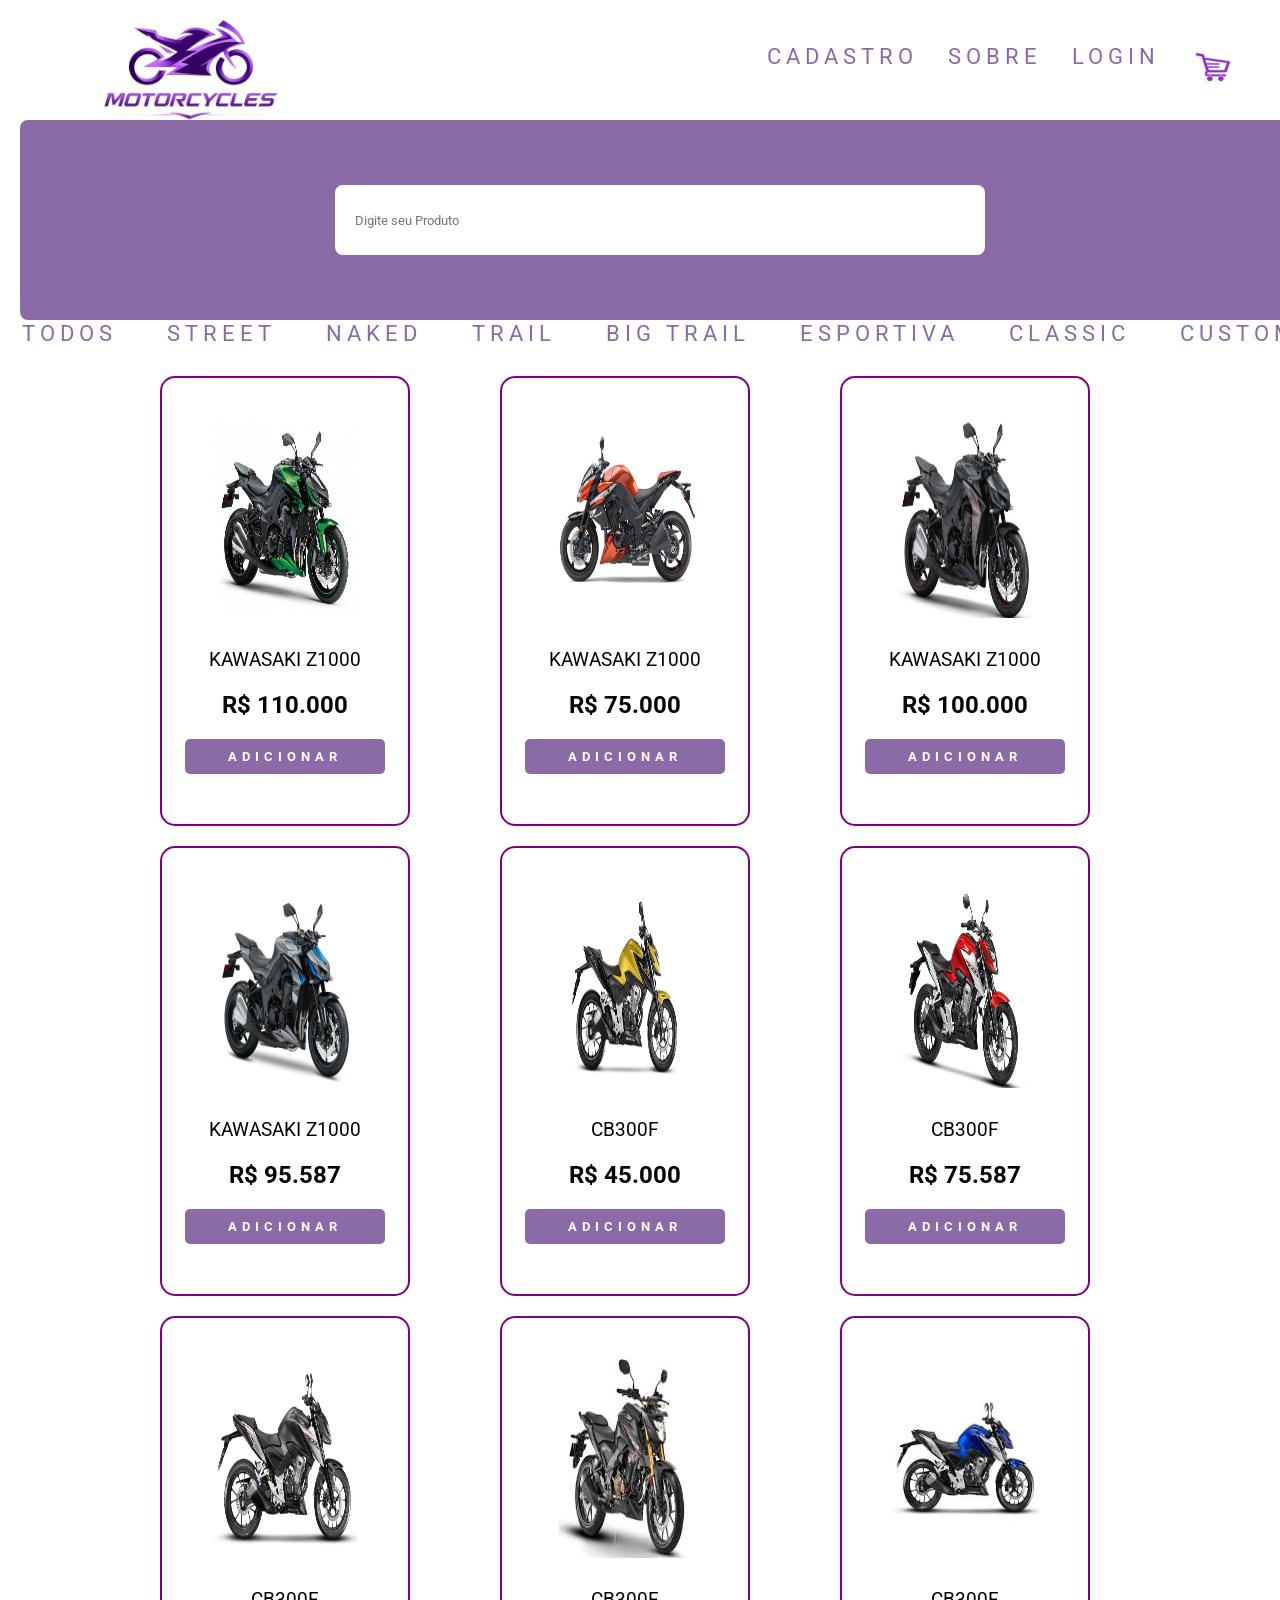
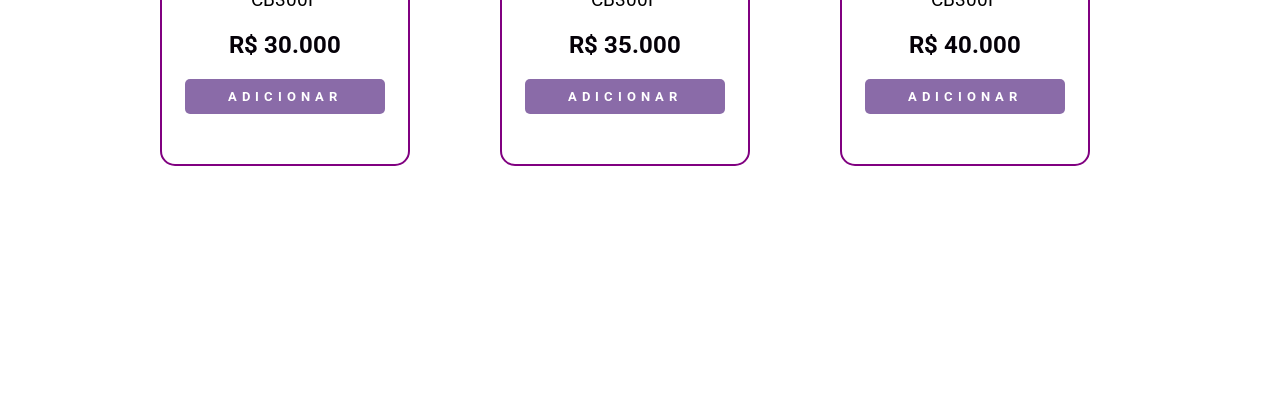
<file: index.html>
<!DOCTYPE html>
<html lang="pt-br">
<head>
    <meta charset="UTF-8">
    <meta name="viewport" content="width=device-width, initial-scale=1.0">
    <title>Minha Loja Virtual</title>
    <link rel="stylesheet" href="css/styler_estrutura_pagina.css">

    <script src="js/produtos.js" type="module" defer></script>
</head>
<body>
    <main id="geral">
        <header id="cabecalho">
            <div id="logo">
                <a href="index.html">
                    <img src="imagens/logo_motorcycles.png" alt="Logo MOTORCYCLES">
                </a>
               
            </div>

            <nav id="menu">
                <ul>
                    <li><a href="paginas/cadastro.html">Cadastro</a></li>
                    <li><a href="paginas/sobre.html">Sobre</a></li>
                    <li><a href="paginas/login.html">Login</a></li>
                    <li><a href="paginas/carrinho.html"><img src="imagens/carrinho22.png" alt=""></a></li>
                </ul>
            </nav>
        </header>

        <section id="pesquisa">
            <input type="text" name="pesquisa" id="pesquisa" class="input-pesquisa"
             placeholder="Digite seu Produto">
        </section>

        <section id="secoes-produtos">
            <ul id="menu-secoes">
                <li><a href="#" class="lnk-secao">Seção 01</a></li>
                <li><a href="#" class="lnk-secao">Seção 02</a></li>
                <li><a href="#" class="lnk-secao">Seção 03</a></li>
                <li><a href="#" class="lnk-secao">Seção 04</a></li>
                <li><a href="#" class="lnk-secao">Seção 05</a></li>
                <li><a href="#" class="lnk-secao">Seção 06</a></li>
                <li><a href="#" class="lnk-secao">Seção 07</a></li>
            </ul>
            
        </section>

        <section id="cards">
            <div class="card">
                <img src="imagens/s1000.jpg" alt="kawasaki">
                <p>kawasaki Z1000</p>
                <h2>R$ 110.000</h2>
                <button class="btn-add">Adicionar</button>
            </div>
            <div class="card">
                <img src="imagens/2012 z1000.jpg" alt="kawasaki">
                <p>kawasaki Z1000</p>
                <h2>R$ 75.000</h2>
                <button class="btn-add">Adicionar</button>
            </div>
            <div class="card">
                <img src="imagens/s1000.2.jpg" alt="kawasaki">
                <p>kawasaki Z1000</p>
                <h2>R$ 100.000</h2>
                <button class="btn-add">Adicionar</button>
            </div>
           
            <div class="card">
                <img src="imagens/z1000.7.jpg" alt="kawasaki">
                <p>kawasaki Z1000</p>
                <h2>R$ 95.587</h2>
                <button class="btn-add">Adicionar</button>
            </div>
            <div class="card">
                <img src="imagens/ABS_DOURADA_galeria_2.png" alt="CB300F">
                <p>CB300F</p>
                <h2>R$ 45.000</h2>
                <button class="btn-add">Adicionar</button>
            </div>
            <div class="card">
                <img src="imagens/3_4FD-CBS_4.webp" alt="CB300F">
                <p>CB300F</p>
                <h2>R$ 75.587</h2>
                <button class="btn-add">Adicionar</button>
            </div>
            <div class="card">
                <img src="imagens/202509_CB300F_TWISTER_2026_COR_CBS_Cinza.webp" alt="CB300F">
                <p>CB300F</p>
                <h2>R$ 30.000</h2>
                <button class="btn-add">Adicionar</button>
            </div>
            <div class="card">
                <img src="imagens/images (1).jpg" alt="CB300F">
                <p>CB300F</p>
                <h2>R$ 35.000</h2>
                <button class="btn-add">Adicionar</button>
            </div>
            <div class="card">
                <img src="imagens/images.jpg" alt="CB300F">
                <p>CB300F</p>
                <h2>R$ 40.000</h2>
                <button class="btn-add">Adicionar</button>
            </div>
           
        </section>
        <footer id="rodape">
            <h2>&copy 20026  MOTORCYCLES S.A. Todos os direitos reservados</h2>
            <p>Formas de pagamento: Pix, Cartões de Débito e crédito</p>
        </footer>
    </main>
</body>
</html>
</file>
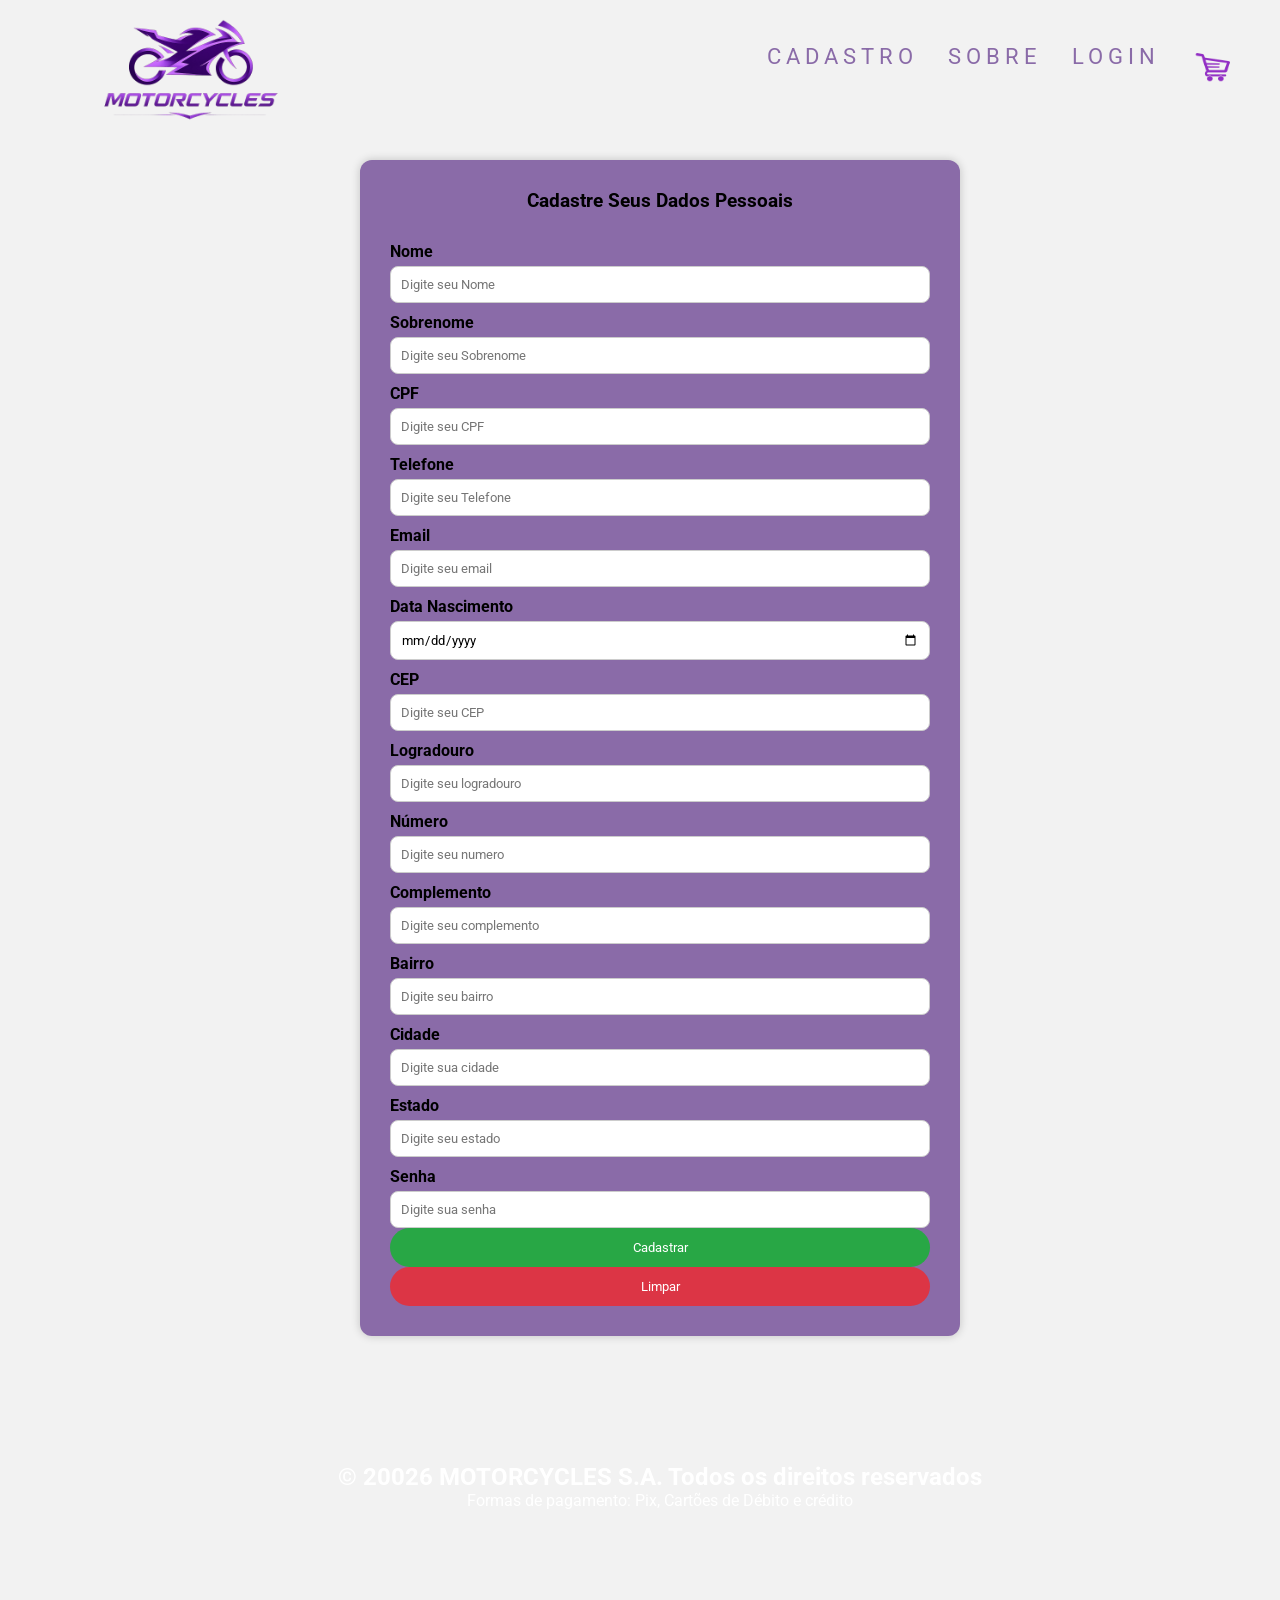
<file: paginas/cadastro.html>
<!DOCTYPE html>
<html lang="pt-br">
<head>
    <meta charset="UTF-8">
    <meta name="viewport" content="width=device-width, initial-scale=1.0">
    <title>Minha Loja Virtual</title>
    <link rel="stylesheet" href="../css/styler_cadastro.css">
    <script src="../js/consulta_cep.js" defer></script>
</head>
<body>
    <main id="geral">
        <header id="cabecalho">
            <div id="logo">
                <a href="index.html">
                    <img src="../imagens/logo_motorcycles.png" alt="Logo MOTORCYCLES">
                </a>
            </div>

            <nav id="menu">
                <ul>
                    <li><a href="/paginas/cadastro.html">Cadastro</a></li>
                    <li><a href="/paginas/sobre.html">Sobre</a></li>
                    <li><a href="/paginas/login.html">Login</a></li>
                    <li><a href="/paginas/carrinho.html"><img src="../imagens/carrinho22.png" alt=""></a></li>
                </ul>
            </nav>
        </header>
        <div id="div-form">
            <h3>Cadastre Seus Dados Pessoais</h3>
            <form id="div-formulario">

                <label for="nome">Nome</label>
                <input type="text" id="nome" nome="nome" maxlength="15" required placeholder="Digite seu Nome">

                <label for="sobrenome">Sobrenome</label>
                <input type="text" id="sobrenome" nome="sobrenome" maxlength="50" required placeholder="Digite seu Sobrenome">

                <label for="cpf">CPF</label>
                <input type="text" id="cpf" nome="cpf" maxlength="13" required placeholder="Digite seu CPF">

                <label for="telefone">Telefone</label>
                <input type="text" id="telefone" nome="telefone" maxlength="15" required placeholder="Digite seu Telefone">

                <label for="email">Email</label>
                <input type="text" id="email" nome="email" maxlength="30" required placeholder="Digite seu email">

                <label for="datanascimento">Data Nascimento</label>
                <input type="date" id="data nascimento" nome="datanascimento" maxlength="8" required placeholder="Digite sua data nascimento">

                <label for="cep">CEP</label>
                <input type="number" id="cep" nome="cep" maxlength="11" required placeholder="Digite seu CEP">

                <label for="logradouro">Logradouro</label>
                <input type="text" id="logradouro" nome="logradouro" maxlength="60" required placeholder="Digite seu logradouro">

                <label for="numero">Número</label>
                <input type="number" id="numero" nome="numero" maxlength="15" required placeholder="Digite seu numero">

                <label for="complemento">Complemento</label>
                <input type="text" id="complemento" nome="complemento" maxlength="60" required placeholder="Digite seu complemento">

                <label for="bairro">Bairro</label>
                <input type="text" id="bairro" nome="bairro" maxlength="60" required placeholder="Digite seu bairro">

                <label for="cidade">Cidade</label>
                <input type="text" id="cidade" nome="cidade" maxlength="15" required placeholder="Digite sua cidade">

                <label for="estado">Estado</label>
                <input type="text" id="estado" nome="estado" maxlength="20" required placeholder="Digite seu estado">

                <label for="senha">Senha</label>
                <input type="text" id="senha" nome="senha" maxlength="8" required placeholder="Digite sua senha">

                <button type="submit" id="btn-cadastrar">Cadastrar</button>
                <button type="reset" id="btn-limpar">Limpar</button>
            </form>
        </div>


        <footer id="rodape">
            <h2>&copy 20026  MOTORCYCLES S.A. Todos os direitos reservados</h2>
            <p>Formas de pagamento: Pix, Cartões de Débito e crédito</p>
        </footer>
    </main>
</body>
</html>
</file>
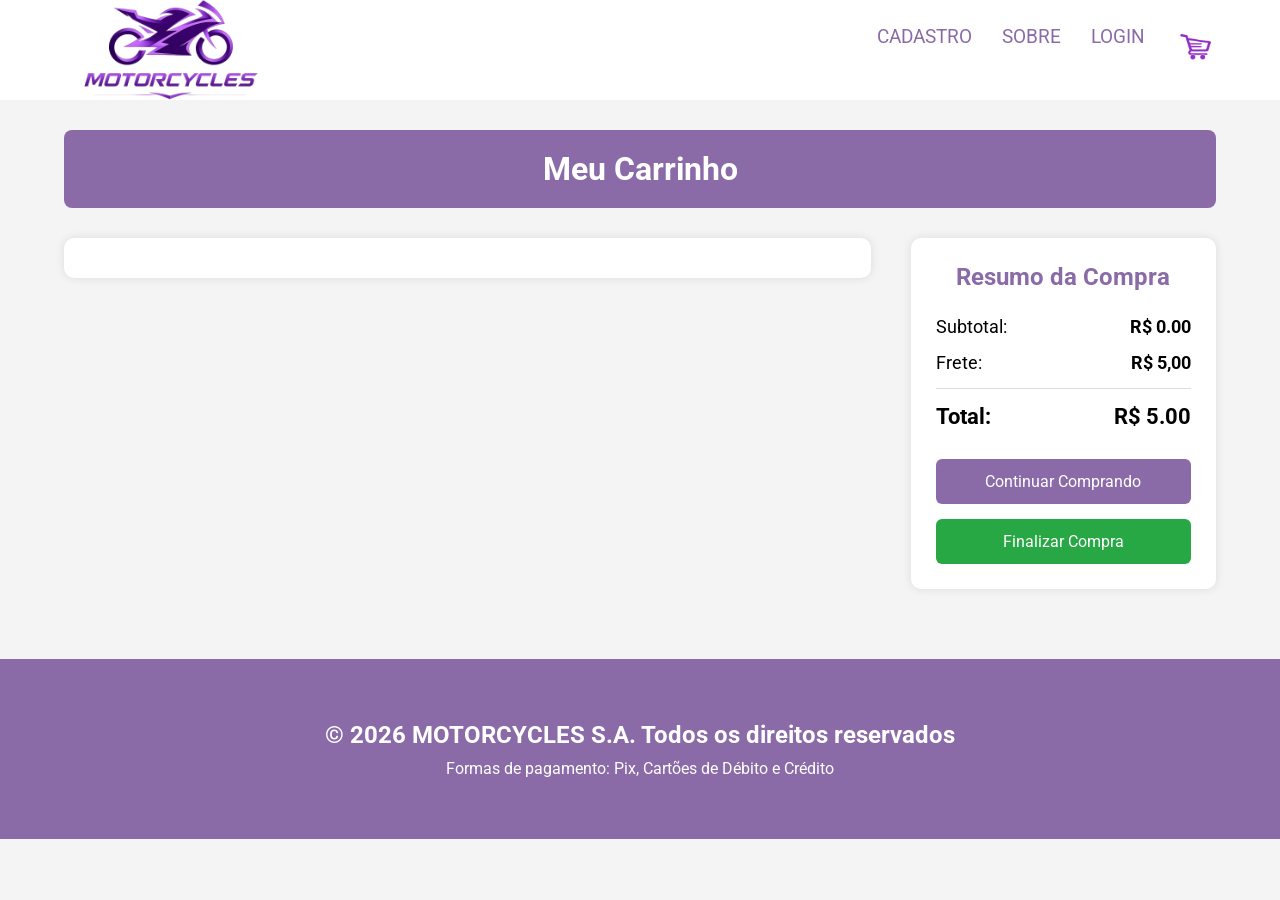
<file: paginas/carrinho.html>
<!DOCTYPE html>
<html lang="pt-br">

<head>
    <meta charset="UTF-8">
    <meta name="viewport" content="width=device-width, initial-scale=1.0">
    <title>Carrinho - MOTORCYCLES</title>
    <link rel="stylesheet" href="../css/styler_carrinho.css">

    <script src="../js/tela_carrinho.js" type="module" defer></script>

</head>

<body>

    <main id="geral">

        <header id="cabecalho">
            <div id="logo">
                <a href="../index.html">
                    <img src="../imagens/logo_motorcycles.png" alt="Logo MOTORCYCLES">
                </a>
            </div>

            <nav id="menu">
                <ul>
                    <li><a href="cadastro.html">Cadastro</a></li>
                    <li><a href="sobre.html">Sobre</a></li>
                    <li><a href="login.html">Login</a></li>
                    <li> <a href="carrinho.html"><img src="../imagens/carrinho22.png" alt="Carrinho"></a></li>
                </ul>
            </nav>

        </header>
        <section id="titulo-carrinho">
            <h1>Meu Carrinho</h1>
        </section>

        <section id="conteudo-carrinho">

            <section id="lista-produtos">

                <div class="produto">
                    <img src="../imagens/s1000.jpg" alt="BMW S1000RR">
                    <h2 class="titulo">BMW S1000RR</h2>
                    <p class="vlr-unitario"> 110.000,00</p>
                    <input type="number" value="1" min="1">
                    <p class="vlr-subtotal"> R$ 110.000,00</p>
                    <a href="#" class="lnk-remover">Remover</a>
                </div>

                <div class="produto">

                    <img src="../imagens/202509_CB300F_TWISTER_2026_COR_CBS_Cinza.webp" alt="CB300F">
                    <h2>BMW S1000RR</h2>
                    <p> 110.000,00</p>
                    <input type="number" value="1" min="1">
                    <p> R$ 110.000,00</p>
                    <a href="#" class="lnk-remover">Remover</a>
                </div>

                <div class="produto">

                    <img src="../imagens/ABS_DOURADA_galeria_2.png" alt="CB300F">
                    <h2>BMW S1000RR</h2>
                    <p> 110.000,00</p>
                    <input type="number" value="1" min="1">
                    <p> R$ 110.000,00</p>

                </div>
                <div class="produto">

                    <img src="../imagens/images (1).jpg" alt="CB300F">
                    <h2>BMW S1000RR</h2>
                    <p> 110.000,00</p>
                    <input type="number" value="1" min="1">
                    <p> R$ 110.000,00</p>

                </div>


            </section>

            <aside id="resumo">
                <h2>Resumo da Compra</h2>

                <div class="linha">
                    <span>Subtotal:</span>
                    <strong id="subtotal">R$ 0,00</strong>
                </div>
                
                <div class="linha">
                    <span>Frete:</span>
                    <strong id="frete">R$ 5,00</strong>
                </div>
                
                <div class="linha total">
                    <span>Total:</span>
                    <strong id="total">R$ 0,00</strong>
                </div>
                
                <button class="btn-continuar">
                    Continuar Comprando
                </button>
                <button class="btn-finalizar">
                    Finalizar Compra
                </button>

            </aside>

        </section>


        <footer id="rodape">
            <h2>&copy; 2026 MOTORCYCLES S.A. Todos os direitos reservados</h2>
            <p>Formas de pagamento: Pix, Cartões de Débito e Crédito</p>
        </footer>

    </main>

</body>

</html>
</file>
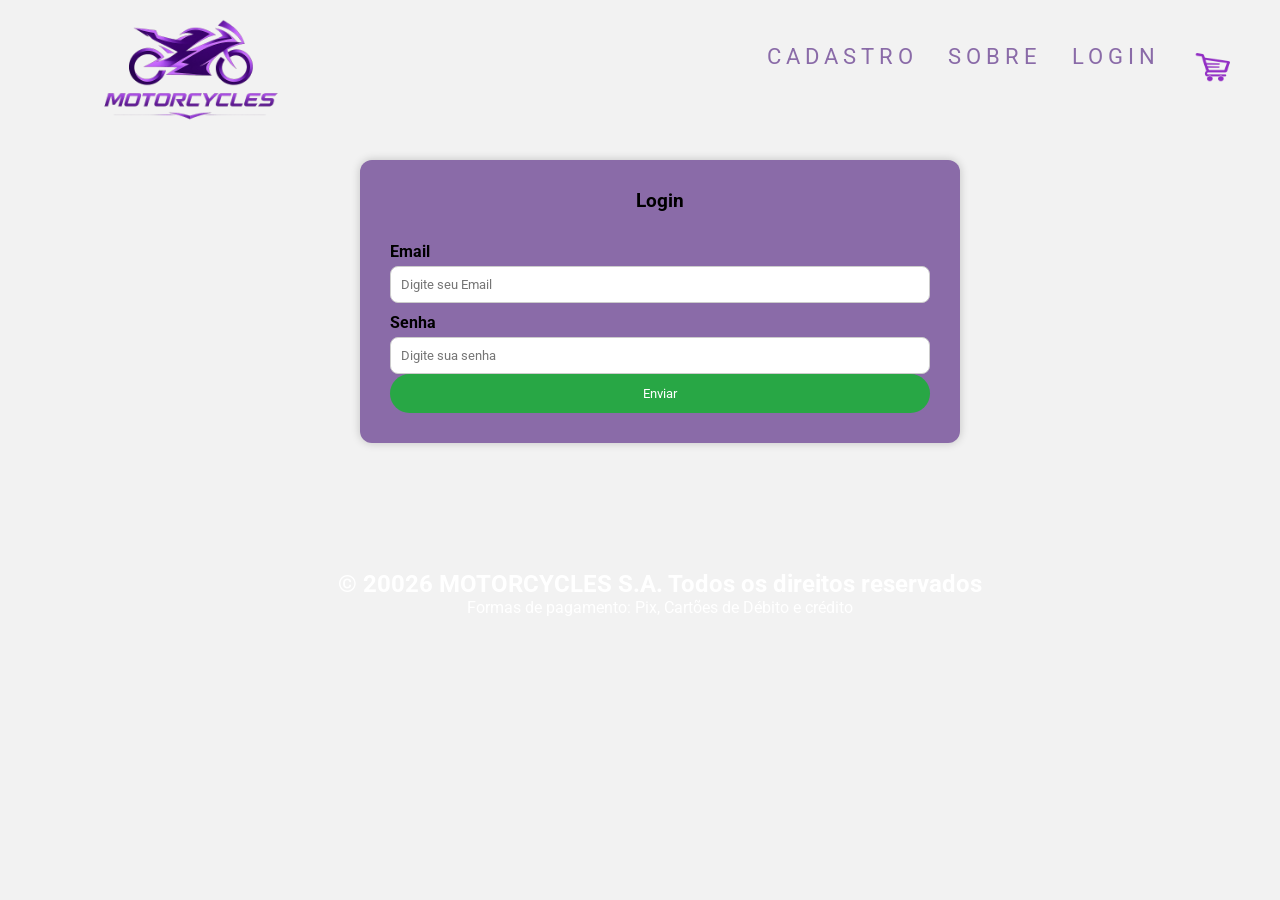
<file: paginas/login.html>
<!DOCTYPE html>
<html lang="pt-br">
<head>
    <meta charset="UTF-8">
    <meta name="viewport" content="width=device-width, initial-scale=1.0">
    <title>Minha Loja Virtual</title>
    <link rel="stylesheet" href="../css/styler_cadastro.css">
    
</head>
<body>
    <main id="geral">
        <header id="cabecalho">
            <div id="logo">
                <a href="index.html">
                    <img src="../imagens/logo_motorcycles.png" alt="Logo MOTORCYCLES">
                </a>
            </div>

            <nav id="menu">
                <ul>
                    <li><a href="/paginas/cadastro.html">Cadastro</a></li>
                    <li><a href="/paginas/sobre.html">Sobre</a></li>
                    <li><a href="/paginas/login.html">Login</a></li>
                    <li><a href="/paginas/carrinho.html"><img src="../imagens/carrinho22.png" alt=""></a></li>
                </ul>
            </nav>
        </header>
        <div id="div-form">
            <h3>Login</h3>
            <form id="div-formulario">

                <label for="email">Email</label>
                <input type="text" id="email" nome="email" maxlength="20" required placeholder="Digite seu Email">

                <label for="senha">Senha</label>
                <input type="text" id="senha" nome="senha" maxlength="8" required placeholder="Digite sua senha">

                <button type="submit" id="btn-cadastrar">Enviar</button>
               
            </form>
        </div>


        <footer id="rodape">
            <h2>&copy 20026  MOTORCYCLES S.A. Todos os direitos reservados</h2>
            <p>Formas de pagamento: Pix, Cartões de Débito e crédito</p>
        </footer>
    </main>
</body>
</html>
</file>
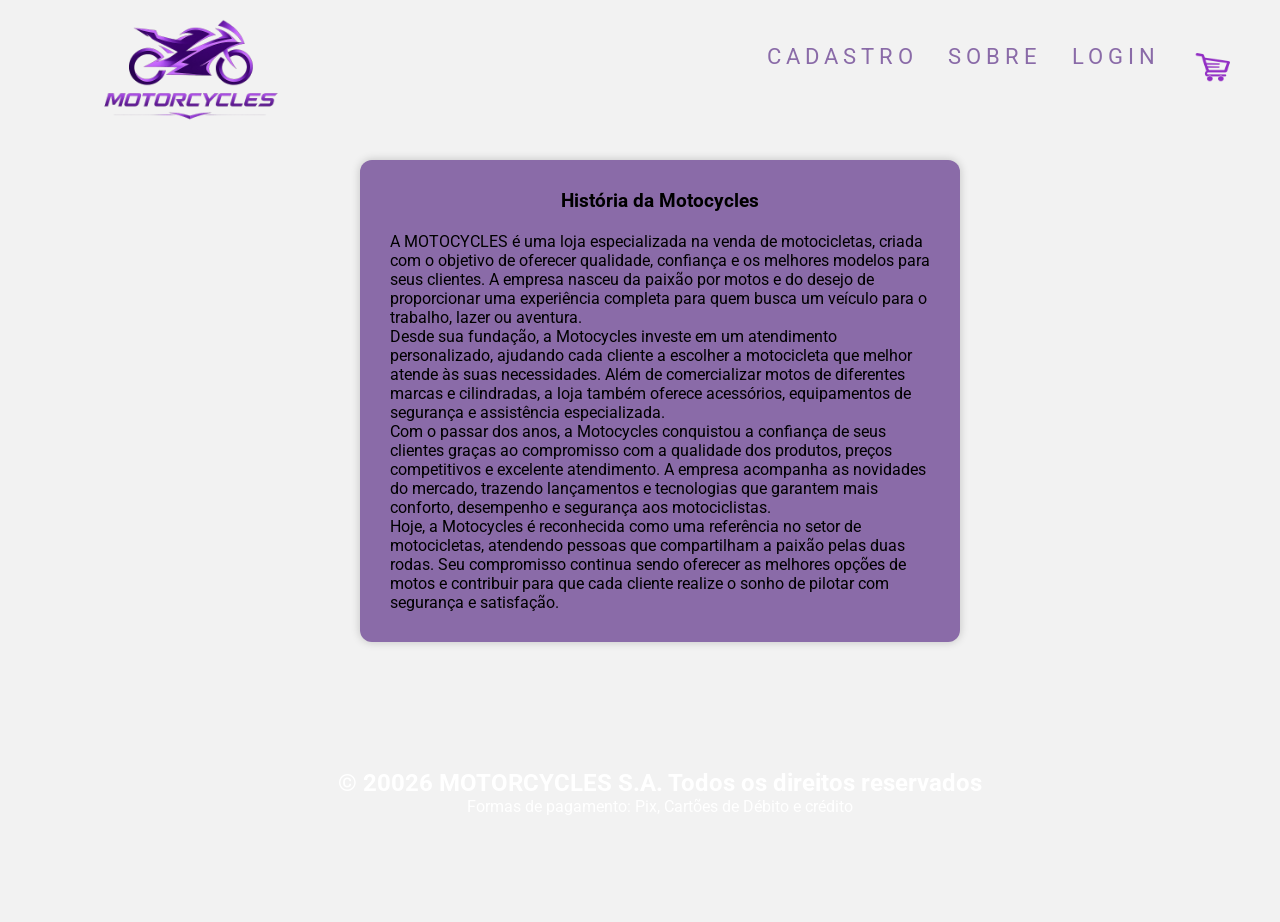
<file: paginas/sobre.html>
<!DOCTYPE html>
<html lang="pt-br">
<head>
    <meta charset="UTF-8">
    <meta name="viewport" content="width=device-width, initial-scale=1.0">
    <title>Minha Loja Virtual</title>
    <link rel="stylesheet" href="../css/styler_cadastro.css">
    
</head>
<body>
    <main id="geral">
        <header id="cabecalho">
            <div id="logo">
                <a href="index.html">
                    <img src="../imagens/logo_motorcycles.png" alt="Logo MOTORCYCLES">
                </a>
            </div>

            <nav id="menu">
                <ul>
                    <li><a href="/paginas/cadastro.html">Cadastro</a></li>
                    <li><a href="/paginas/sobre.html">Sobre</a></li>
                    <li><a href="/paginas/login.html">Login</a></li>
                    <li><a href="/paginas/carrinho.html"><img src="../imagens/carrinho22.png" alt=""></a></li>
                </ul>
            </nav>
        </header>
        <div id="div-form">
        <h3>História da Motocycles</h3>

         <P>A MOTOCYCLES é uma loja especializada na venda de motocicletas, criada com o objetivo de oferecer qualidade, confiança e os melhores modelos para seus clientes. A empresa nasceu da paixão por motos e do desejo de proporcionar uma experiência completa para quem busca um veículo para o trabalho, lazer ou aventura.</P>

         <P>Desde sua fundação, a Motocycles investe em um atendimento personalizado, ajudando cada cliente a escolher a motocicleta que melhor atende às suas necessidades. Além de comercializar motos de diferentes marcas e cilindradas, a loja também oferece acessórios, equipamentos de segurança e assistência especializada.</P>

         <P>Com o passar dos anos, a Motocycles conquistou a confiança de seus clientes graças ao compromisso com a qualidade dos produtos, preços competitivos e excelente atendimento. A empresa acompanha as novidades do mercado, trazendo lançamentos e tecnologias que garantem mais conforto, desempenho e segurança aos motociclistas.</P>

         <P>Hoje, a Motocycles é reconhecida como uma referência no setor de motocicletas, atendendo pessoas que compartilham a paixão pelas duas rodas. Seu compromisso continua sendo oferecer as melhores opções de motos e contribuir para que cada cliente realize o sonho de pilotar com segurança e satisfação.</P>

        </div>


        <footer id="rodape">
            <h2>&copy 20026  MOTORCYCLES S.A. Todos os direitos reservados</h2>
            <p>Formas de pagamento: Pix, Cartões de Débito e crédito</p>
        </footer>
    </main>
</body>
</html>
</file>
<file: css/styler_estrutura_pagina.css>
@import url('https://fonts.googleapis.com/css2?family=Roboto:ital,wght@0,100..900;1,100..900&display=swap');



*{
   margin: 0px;
   padding: 0px;
   box-sizing: border-box;
   font-family: roboto; 
}

:root{
    --cor01: #42008d;
    --cor02: #8132ff;
    --cor03: #b37fee;
    --branca: #ffffff;
}

#geral{
    margin: 20px;
    display: flex;
    flex-direction: column;
    align-items: center;
    justify-content: center;
    width: 100%;
}

#cabecalho{
    width: 100%;
    display: flex;
    justify-content: space-between;
    align-items: center;
    padding: 20px 60px;
    height: 100px;
}

#menu ul{
    display: flex;
    gap: 30px;
    list-style: none;
}

#pesquisa{
    height: 200px;
    background-color: rgb(138, 107, 168);
    display: flex;
    justify-content: center;
    align-items: center;
}

#pesquisa{
    width: 100%;
    background-color:  rgb(138, 107, 168);
    display: flex;
    justify-content: center;
    align-items: center;
    padding: 40px 0;
    border-radius: 8px;
}

#pesquisa input{
    width: 650px;
    height: 70px;
    border: none;
    border-radius: 8px;
    padding: 10px 20px;
    background-color: var(--branca);
}


#menu-secoes{
    display: flex;
    justify-content: center;
    align-items: center;
    gap: 50px;
    list-style: none;
    margin-bottom:  30px;
}
#secoes,
#menu-secoes a:link,
#menu-secoes a:visited{
    font-size: 1.4em;
    text-transform: uppercase;
    letter-spacing: 5px;
    text-decoration: none;
    color: rgb(138, 107, 168);
}

#menu-secoes a{
    display: inline-block;
    transition: transform .3s ease, color .3s ease;
}

#menu-secoes a:hover{
    transform: translateY(-5px);
    color: rgb(138, 107, 168);
}

#cards{
    display: grid;
    grid-template-columns: repeat(auto-fit, minmax(250px, 1fr));
    gap: 20px;
    width: 1000px;
    min-height: 800px;
}

.card{
    width: 250px;
    min-height: 450px;
    padding: 5px;
    display: flex;
    flex-direction: column;
    align-items: center;
    justify-content: center;
    border: 2px solid purple;
    border-radius: 15px;
}

.card:hover{
    transform: translateY(-5px);
}

.card img{
    width: 150px;
    height: 200px;
    margin: 10px 0px;
}

.card p{
    font-size: 1.2em;
    text-transform: uppercase;
    margin: 20px 0px;
    text-align: center;
}

.card h2{
    color:  rgb(5, 1, 8);
}

.card button{
    width: 200px;
    height: 35px;
    margin: 20px;
    border: none;
    border-radius: 5px;
    background-color:  rgb(138, 107, 168);
    text-transform: uppercase;
    letter-spacing: 5px;
    color: var(--branca);
    font-weight: bold;
    cursor: pointer;
}


#rodape{
    width: 100%;
    height: 180px;
    background-color:  rgb(138, 107, 168)d;
    margin: 20px 0px;
    color: var(--branca);
    display: flex;
    align-items: center;
    justify-content: center;
    padding: 10px;
    flex-direction: column;
}

#menu a:link{
    font-size: 1.4em;
    text-transform: uppercase;
    letter-spacing: 5px;
    text-decoration: none;
    color:  rgb(138, 107, 168);
}

#menu a:visited{
    font-size: 1.4em;
    text-transform: uppercase;
    letter-spacing: 5px;
    text-decoration: none;
    color:  rgb(138, 107, 168);
}

#menu a{
    display: inline-block;
    transition: transform .3s ease, color .3s ease;
}

#menu a:hover{
    transform: translateY(-5px);
    color:  rgb(138, 107, 168);
}

#menu a:active{
    color:  rgb(138, 107, 168);
}

#menu img{
    width: 50px;
    height: 50px;
}

#logo img{
    width: 220px;
    height: auto;
}
</file>
<file: css/styler_cadastro.css>
@import url(styler_estrutura_pagina.css);

body{
    margin: 0;
    padding: 0;
    font-family: Arial, Helvetica, sans-serif;
    background: #f2f2f2;
}

#div-form{
    width: 600px;
    margin: 40px auto;
    background: rgb(138, 107, 168);
    padding: 30px;
    border-radius: 12px;
    box-shadow: 0 0 10px rgba(0,0,0,0.2);
}

#div-form h3{
    text-align: center;
    margin-bottom: 20px;
}

#div-formulario{
    display: flex;
    flex-direction: column;
}


#div-formulario label{
    margin-top: 10px;
    font-weight: bold;
}


#div-formulario input{
    width: 100%;
    padding: 10px;
    margin-top: 5px;
    border: 1px solid #ccc;
    border-radius: 8px;
    box-sizing: border-box;
}


.botoes{
    display: flex;
    justify-content: center;
    gap: 20px;
    margin-top: 25px;
}

#btn-cadastrar{
    background: #28a745;
    color: white;
    border: none;
    padding: 12px 25px;
    border-radius: 30px;
    cursor: pointer;
}

#btn-limpar{
    background: #dc3545;
    color: white;
    border: none;
    padding: 12px 25px;
    border-radius: 30px;
    cursor: pointer;
}

#btn-cadastrar:hover,
#btn-limpar:hover{
    opacity: 0.8;
}
</file>
<file: css/styler_carrinho.css>
@import url('https://fonts.googleapis.com/css2?family=Roboto:wght@100..900&display=swap');

*{
    margin:0;
    padding:0;
    box-sizing:border-box;
    font-family:'Roboto', sans-serif;
}

:root{
    --cor01:#42008d;
    --cor02:#8132ff;
    --cor03:#b37fee;
    --branca:#ffffff;
    --cinza:#f4f4f4;
}

body{
    background:var(--cinza);
}



#geral{
    width:100%;
    display:flex;
    flex-direction:column;
    align-items:center;
}


#cabecalho{
    width:100%;
    height:100px;
    display:flex;
    justify-content:space-between;
    align-items:center;
    padding:20px 60px;
    background:var(--branca);
}

#logo img{
    width:220px;
}

#menu ul{
    display:flex;
    list-style:none;
    gap:30px;
}

#menu a{
    text-decoration:none;
    color:rgb(138, 107, 168);
    font-size:1.2em;
    text-transform:uppercase;
}

#menu a:hover{
    color:rgb(138, 107, 168);
}

#menu img{
    width:45px;
}


#titulo-carrinho{
    width:90%;
    background:rgb(138, 107, 168);
    color:white;
    text-align:center;
    padding:20px;
    border-radius:8px;
    margin:30px 0;
}

#titulo-carrinho h1{
    font-size:2rem;
}


#conteudo-carrinho{
    width:90%;
    display:flex;
    justify-content:space-between;
    align-items:flex-start;
    gap:40px;
    margin-bottom:40px;
}


#lista-produtos{
    flex:3;
    background:white;
    border-radius:10px;
    padding:20px;
    box-shadow:0 0 10px rgba(0,0,0,.1);
}

.produto{
    display:flex;
    align-items:center;
    justify-content:space-between;
    padding:20px 0;
    border-bottom:1px solid #ddd;
}

.produto:last-child{
    border:none;
}

.produto img{
    width:120px;
    height:auto;
}

.descricao{
    flex:1;
    margin-left:20px;
}

.descricao h2{
    color:rgb(138, 107, 168);
    margin-bottom:10px;
}

.descricao p{
    color:#555;
}

.quantidade{
    display:flex;
    align-items:center;
    gap:8px;
}

.quantidade button{
    width:35px;
    height:35px;
    border:none;
    color:rgb(138, 107, 168);
    font-size:18px;
    cursor:pointer;
    border-radius:5px;
}

.quantidade input{
    width:60px;
    height:35px;
    text-align:center;
    border:1px solid #ccc;
    border-radius:5px;
}

.subtotal{
    width:160px;
    text-align:right;
    font-weight:bold;
    color:rgb(138, 107, 168);
    font-size:18px;
}



#resumo{
    flex:1;
    background:white;
    padding:25px;
    border-radius:10px;
    box-shadow:0 0 10px rgba(0,0,0,.1);
}

#resumo h2{
    text-align:center;
    margin-bottom:25px;
    color:rgb(138, 107, 168);
}

.linha{
    display:flex;
    justify-content:space-between;
    margin:15px 0;
    font-size:18px;
}

.total{
    font-size:22px;
    font-weight:bold;
    border-top:1px solid #ddd;
    padding-top:15px;
}



.btn-continuar,
.btn-finalizar{

    width:100%;
    height:45px;
    border:none;
    border-radius:6px;
    color:white;
    font-size:16px;
    cursor:pointer;
    margin-top:15px;
    transition:.3s;
}

.btn-continuar{
    background:rgb(138, 107, 168);
}

.btn-continuar:hover{
    background:rgb(138, 107, 168);
}

.btn-finalizar{
    background:#28a745;
}

.btn-finalizar:hover{
    background:#218838;
}


#rodape{
    width:100%;
    height:180px;
    background:rgb(138, 107, 168);
    color:white;
    display:flex;
    justify-content:center;
    align-items:center;
    flex-direction:column;
    margin-top:30px;
}

#rodape h2{
    margin-bottom:10px;
}
</file>
